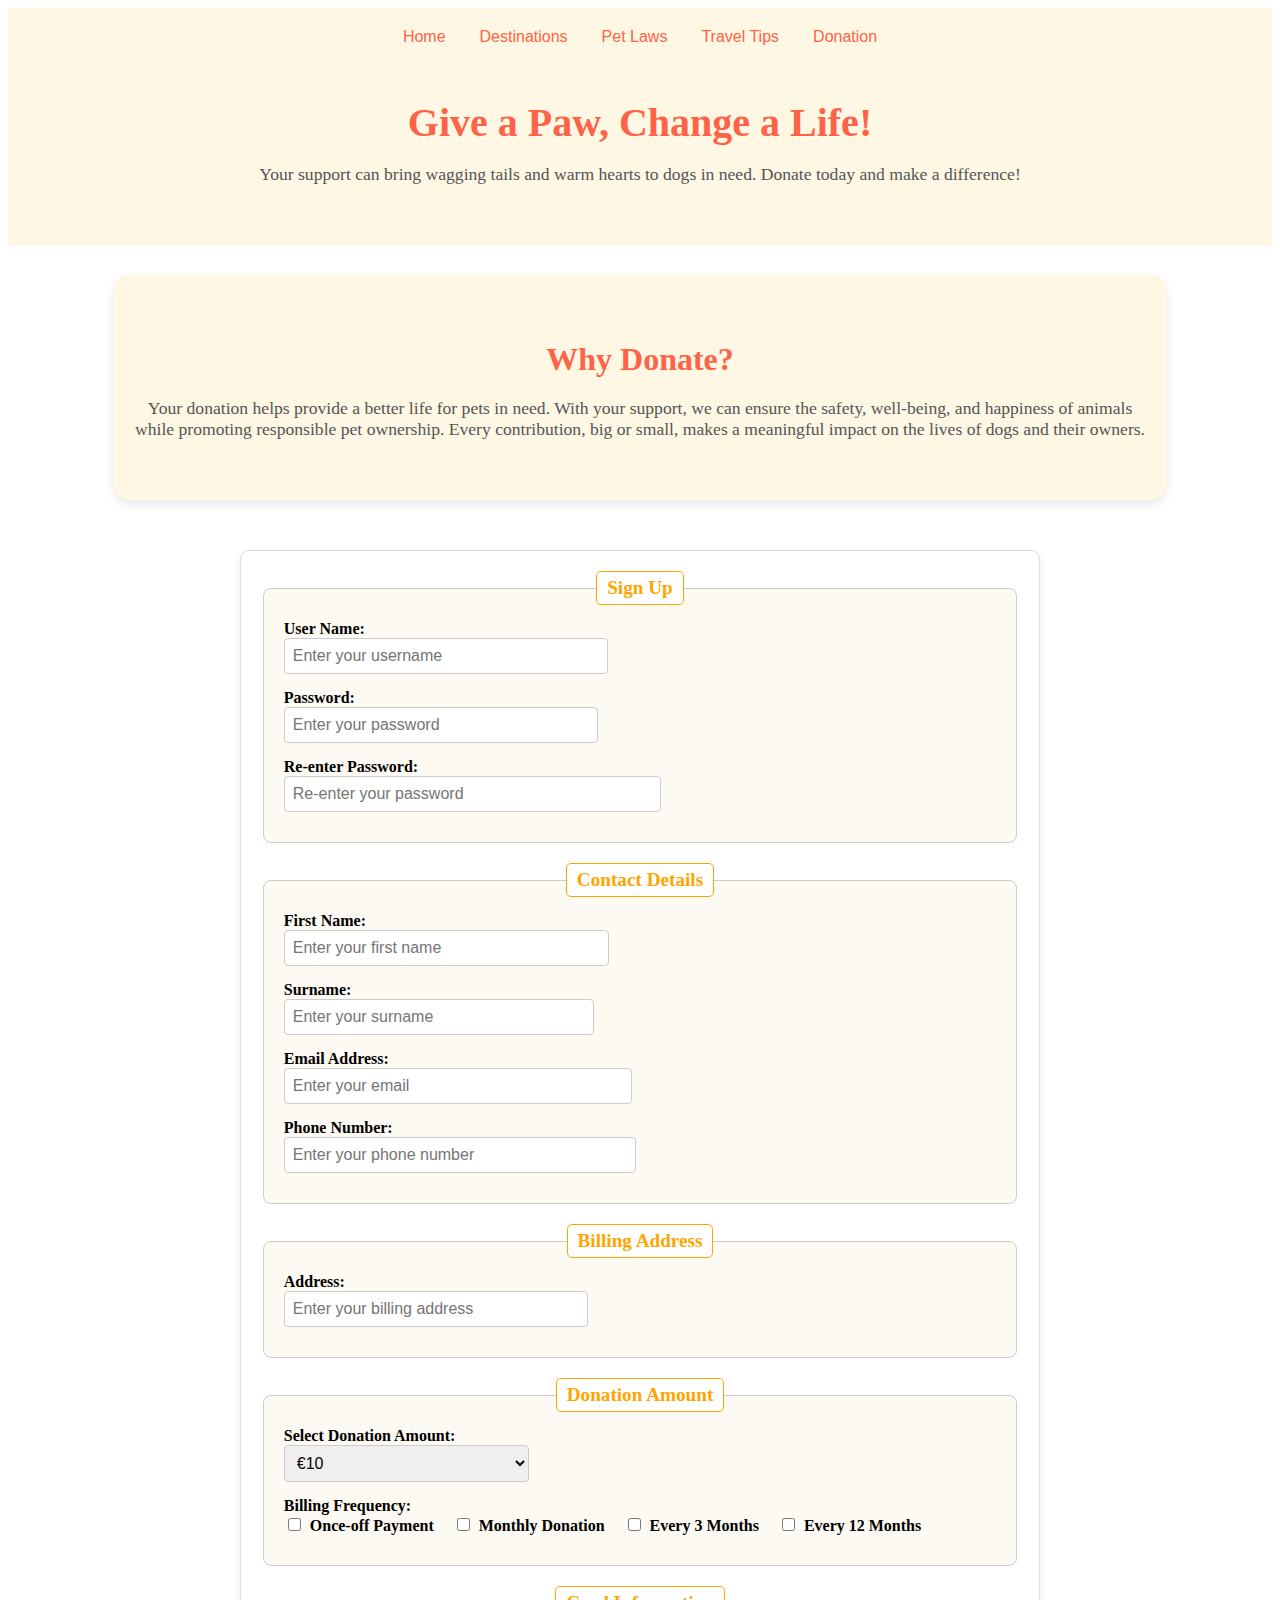
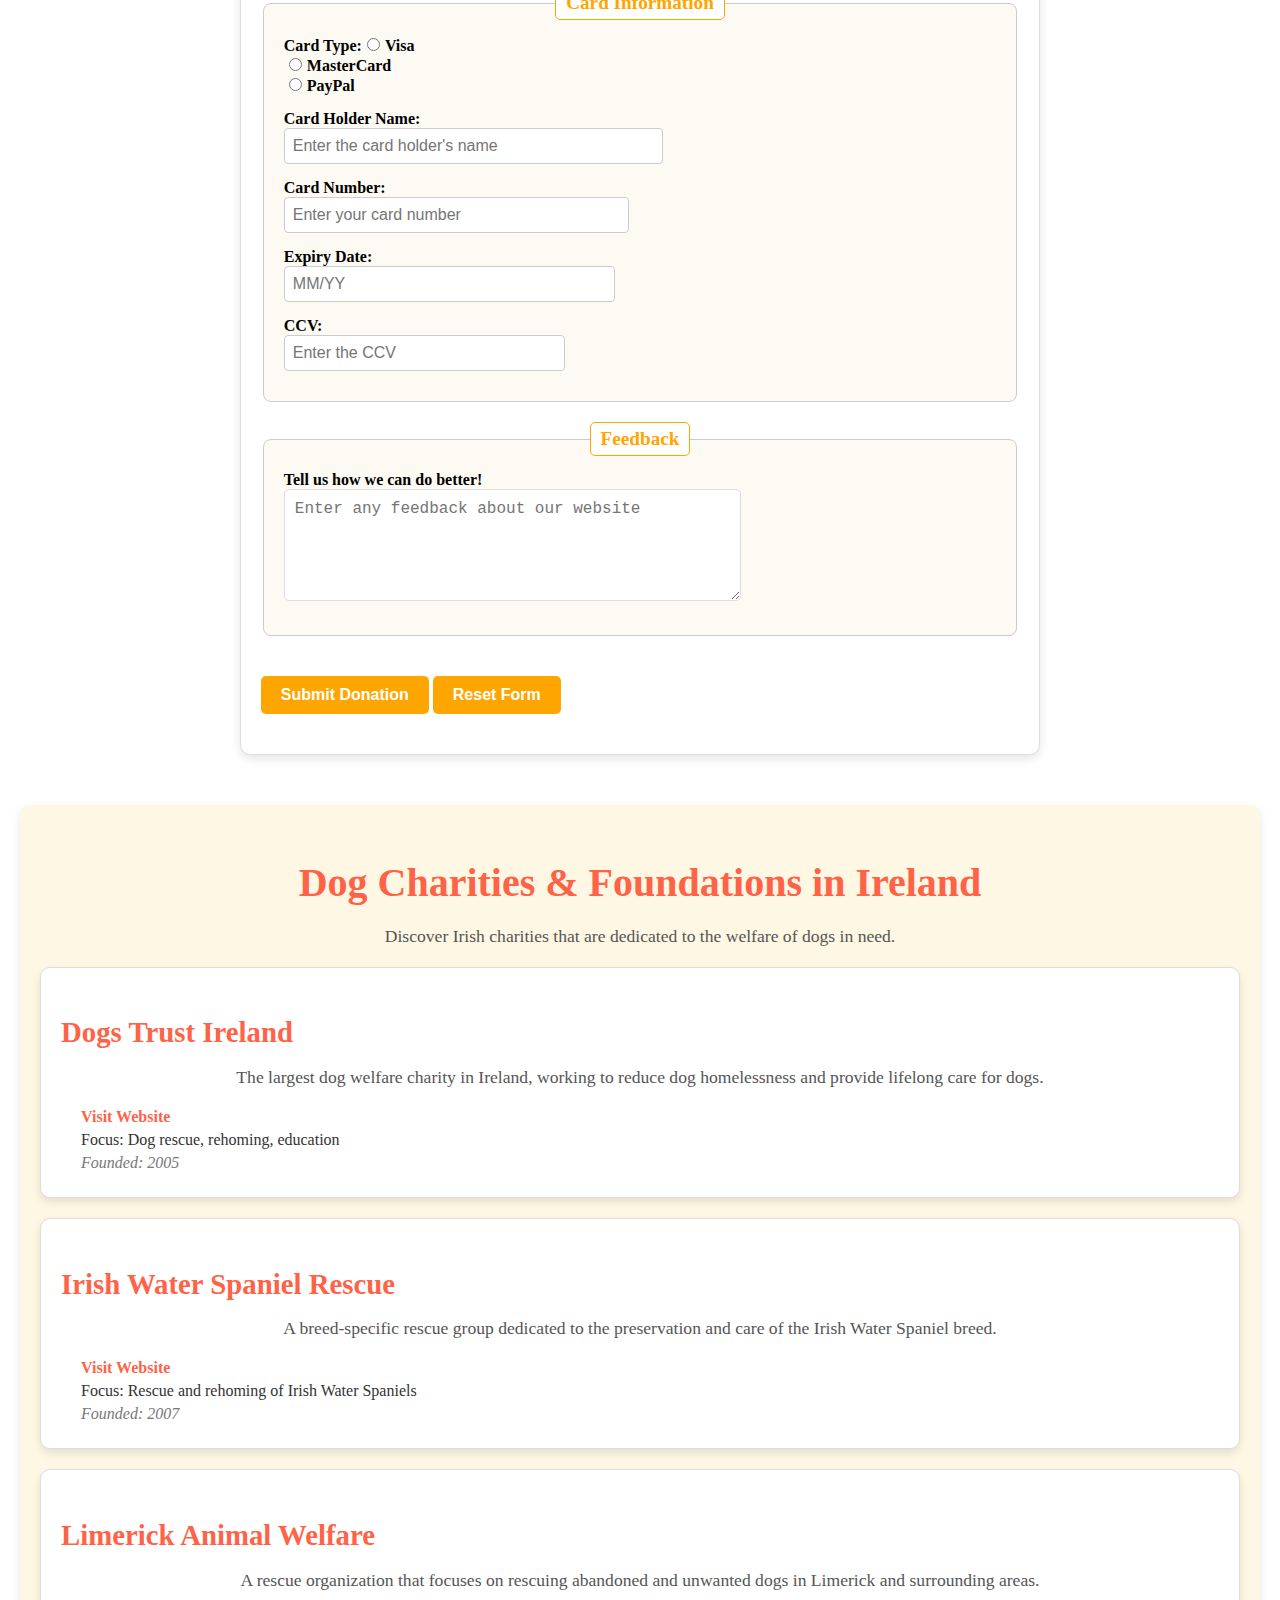
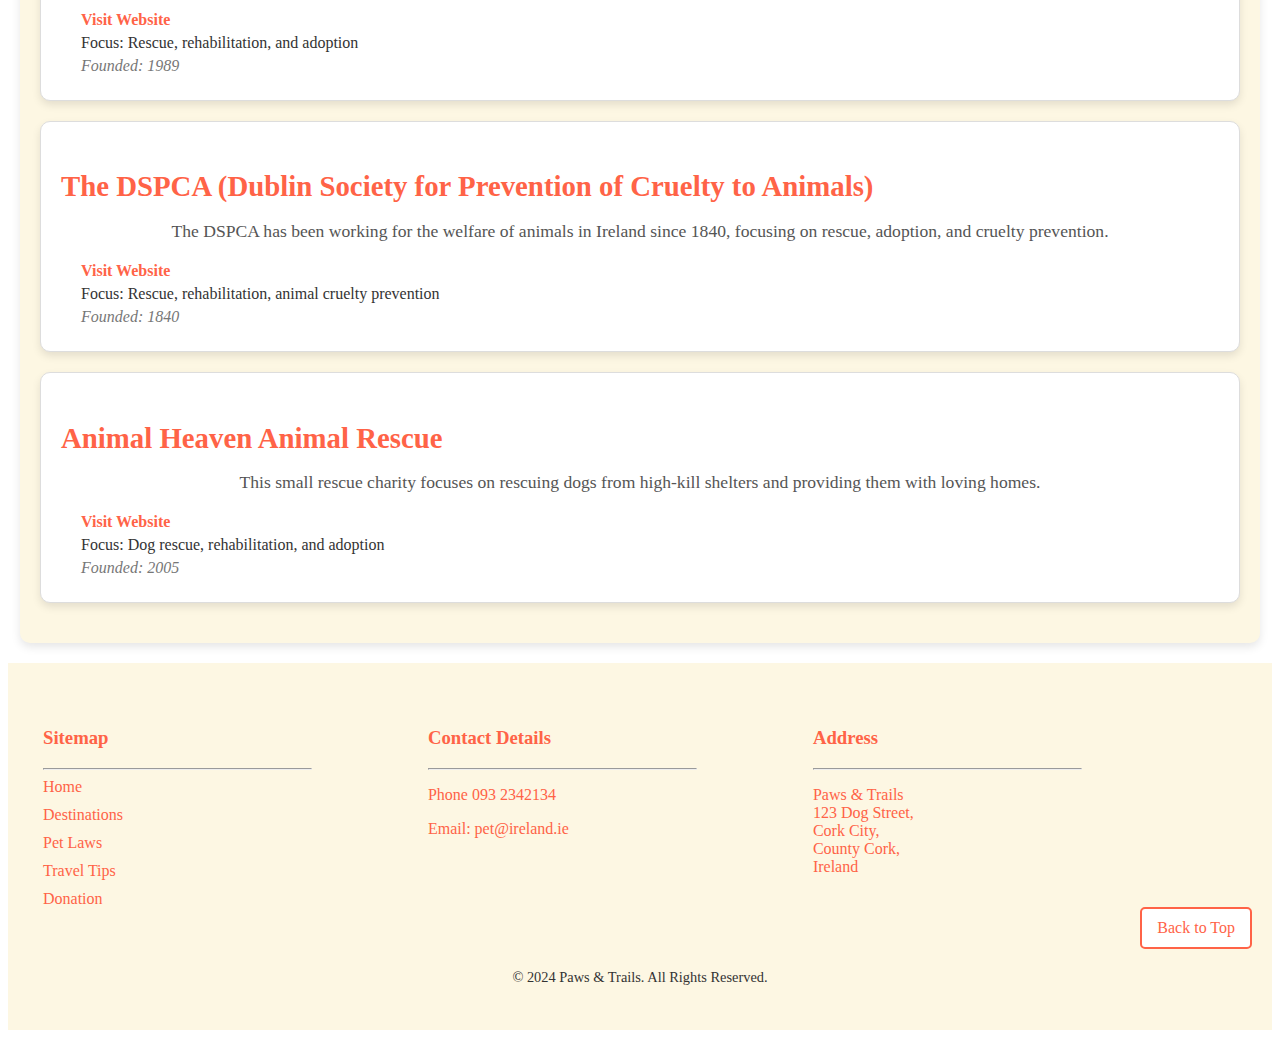
<file: Donation.html>
<!DOCTYPE html>
<html lang="en">

<head>
    <meta charset="UTF-8">
    <meta name="viewport" content="width=device-width, initial-scale=1.0">
    <title>Donation Form</title>
    <link rel="stylesheet" href="../Css/Styless.css"> 
</head>

<body>
    <header class="top-header">
        <nav class="welcome-banner">
            <a href="index.html">Home</a>
            <a href="Destinations.html">Destinations</a>
            <a href="PetLaws.html">Pet Laws</a>
            <a href="TravelTips.html">Travel Tips</a>
            <a href="Donation.html">Donation</a>
            <div id="welcome-text">
                <h2>Give a Paw, Change a Life!</h2>
                <p>Your support can bring wagging tails and warm hearts to dogs in need. Donate today and make a difference!</p>
            </div>
        </nav>
    </header>
    <main>
     <section id="why-donate" class="donate-section">
        <h2>Why Donate?</h2>
        <p>Your donation helps provide a better life for pets in need. With your support, we can ensure the safety, well-being, and happiness of animals while promoting responsible pet ownership. Every contribution, big or small, makes a meaningful impact on the lives of dogs and their owners.</p>
    </section>
    <div class="form-container">
        <form action="send_email.php" method="post">
            <fieldset>
                <legend>Sign Up</legend>
                <div class="form-group">
                    <label for="username">User Name:</label>
                    <input id="username" type="text" name="username" placeholder="Enter your username">
                </div>
                <div class="form-group">
                    <label for="password">Password:</label>
                    <input id="password" type="password" name="password" placeholder="Enter your password">
                </div>
                <div class="form-group">
                    <label for="repassword">Re-enter Password:</label>
                    <input id="repassword" type="password" name="repassword" placeholder="Re-enter your password">
                </div>
            </fieldset>

            <fieldset>
                <legend>Contact Details</legend>
                <div class="form-group">
                    <label for="fname">First Name:</label>
                    <input id="fname" type="text" name="fname" placeholder="Enter your first name">
                </div>
                <div class="form-group">
                    <label for="lname">Surname:</label>
                    <input id="lname" type="text" name="lname" placeholder="Enter your surname">
                </div>
                <div class="form-group">
                    <label for="eaddress">Email Address:</label>
                    <input id="eaddress" type="email" name="email" placeholder="Enter your email">
                </div>
                <div class="form-group">
                    <label for="phone">Phone Number:</label>
                    <input id="phone" type="text" name="phone" placeholder="Enter your phone number">
                </div>
            </fieldset>

            <!-- Billing Address Section -->
            <fieldset>
                <legend>Billing Address</legend>
                <div class="form-group">
                    <label for="address">Address:</label>
                    <input id="address" type="text" name="address" placeholder="Enter your billing address">
                </div>
            </fieldset>

            <fieldset>
                <legend>Donation Amount</legend>
                <div class="form-group">
                    <label for="donation">Select Donation Amount:</label>
                    <select id="donation" name="donation">
                        <option value="50">&euro;10</option>
                        <option value="100">&euro;20</option>
                        <option value="200">&euro;50</option>
                        <option value="500">&euro;100</option>
                        <option value="1000">&euro;200</option>
                    </select>
                </div>
                <div class="form-group">
                    <label>Billing Frequency:</label>
                    <div class="checkbox-group">
                        <input id="once-off" type="checkbox" name="billing" value="once-off">
                        <label for="once-off">Once-off Payment</label>
                        <input id="monthly" type="checkbox" name="billing" value="monthly">
                        <label for="monthly">Monthly Donation</label>
                        <input id="quarterly" type="checkbox" name="billing" value="quarterly">
                        <label for="quarterly">Every 3 Months</label>
                        <input id="yearly" type="checkbox" name="billing" value="yearly">
                        <label for="yearly">Every 12 Months</label>
                    </div>
                </div>
            </fieldset>

            <fieldset>
                <legend>Card Information</legend>
                <div class="form-group">
                    <label>Card Type:</label>
                    <input id="CardV" name="Cardtype" value="v" type="radio">
                    <label for="CardV">Visa</label><br>
                    <input id="CardM" name="Cardtype" value="m" type="radio">
                    <label for="CardM">MasterCard</label><br>
                    <input id="CardP" name="Cardtype" value="p" type="radio">
                    <label for="CardP">PayPal</label>
                </div>
                <div class="form-group">
                    <label for="cardholder">Card Holder Name:</label>
                    <input id="cardholder" type="text" name="cardholder" placeholder="Enter the card holder's name">
                </div>
                <div class="form-group">
                    <label for="cardnum">Card Number:</label>
                    <input id="cardnum" type="text" name="cardnum" placeholder="Enter your card number">
                </div>
                <div class="form-group">
                    <label for="expiry">Expiry Date:</label>
                    <input id="expiry" type="text" name="expiry" placeholder="MM/YY">
                </div>
                <div class="form-group">
                    <label for="ccv">CCV:</label>
                    <input id="ccv" type="text" name="ccv" placeholder="Enter the CCV">
                </div>
            </fieldset>

            
            <fieldset>
                <legend>Feedback</legend>
                <div class="form-group">
                    <label for="message">Tell us how we can do better!</label>
                    <textarea id="message" name="message" rows="5" placeholder="Enter any feedback about our website"></textarea>
                </div>
            </fieldset>
            <button type="submit">Submit Donation</button>
            <button type="reset">Reset Form</button>
        </form>
    </div> 

   
    <section class="dog-charities">
        <h2>Dog Charities & Foundations in Ireland</h2>
        <p>Discover Irish charities that are dedicated to the welfare of dogs in need.</p>
        <ul class="charity-list">
            <li class="charity-item">
                <h3>Dogs Trust Ireland</h3>
                <p>The largest dog welfare charity in Ireland, working to reduce dog homelessness and provide lifelong care for dogs.</p>
                <ul>
                    <li><a href="https://www.dogstrust.ie">Visit Website</a></li>
                    <li>Focus: Dog rescue, rehoming, education</li>
                    <li>Founded: 2005</li>
                </ul>
            </li>
            <li class="charity-item">
                <h3>Irish Water Spaniel Rescue</h3>
                <p>A breed-specific rescue group dedicated to the preservation and care of the Irish Water Spaniel breed.</p>
                <ul>
                    <li><a href="http://www.irishwaterspanielrescue.ie">Visit Website</a></li>
                    <li>Focus: Rescue and rehoming of Irish Water Spaniels</li>
                    <li>Founded: 2007</li>
                </ul>
            </li>
            <li class="charity-item">
                <h3>Limerick Animal Welfare</h3>
                <p>A rescue organization that focuses on rescuing abandoned and unwanted dogs in Limerick and surrounding areas.</p>
                <ul>
                    <li><a href="http://www.limerickanimalwelfare.com">Visit Website</a></li>
                    <li>Focus: Rescue, rehabilitation, and adoption</li>
                    <li>Founded: 1989</li>
                </ul>
            </li>
            <li class="charity-item">
                <h3>The DSPCA (Dublin Society for Prevention of Cruelty to Animals)</h3>
                <p>The DSPCA has been working for the welfare of animals in Ireland since 1840, focusing on rescue, adoption, and cruelty prevention.</p>
                <ul>
                    <li><a href="https://www.dspca.ie">Visit Website</a></li>
                    <li>Focus: Rescue, rehabilitation, animal cruelty prevention</li>
                    <li>Founded: 1840</li>
                </ul>
            </li>
            <li class="charity-item">
                <h3>Animal Heaven Animal Rescue</h3>
                <p>This small rescue charity focuses on rescuing dogs from high-kill shelters and providing them with loving homes.</p>
                <ul>
                    <li><a href="https://www.animalheaven.ie">Visit Website</a></li>
                    <li>Focus: Dog rescue, rehabilitation, and adoption</li>
                    <li>Founded: 2005</li>
                </ul>
            </li>
        </ul>
    </section>
    </main>
    <footer>
        <div class="footer-column1">
            <h3>Sitemap</h3>
            <hr>
            <ul>
                <li><a href="index.html"> Home </a></li>
                <li><a href="Destinations.html"> Destinations </a></li>
                <li><a href="PetLaws.html"> Pet Laws </a></li>
                <li><a href="TravelTips.html"> Travel Tips</a></li>
                <li><a href="Donation.html"> Donation</a></li>
            </ul>
        </div>
        <div class="footer-column2">
            <h3>Contact Details</h3>
            <hr>
            <p>Phone 093 2342134</p>
            <p>Email: <a href="mailto:pet@ireland.ie">pet@ireland.ie</a></p>
        </div>
        
        <div class="footer-column3">
            <h3>Address</h3>
            <hr>
            <p><span id="website-name">Paws & Trails</span><br>
                123 Dog Street, <br>
                Cork City,<br>
                County Cork, <br>
                Ireland</p>
        </div>
        <div id="back-to-top">
            <a href="#top"> Back to Top</a>
        </div>
        <div id="clear-footer"></div>
        <div id ="copy-right">
            <p>&copy; 2024 Paws & Trails. All Rights Reserved.</p>
        </div>
    <!-- Need to add hosting link to fotter for everypage -->
    </footer>
    


</body>

</html>
</file>
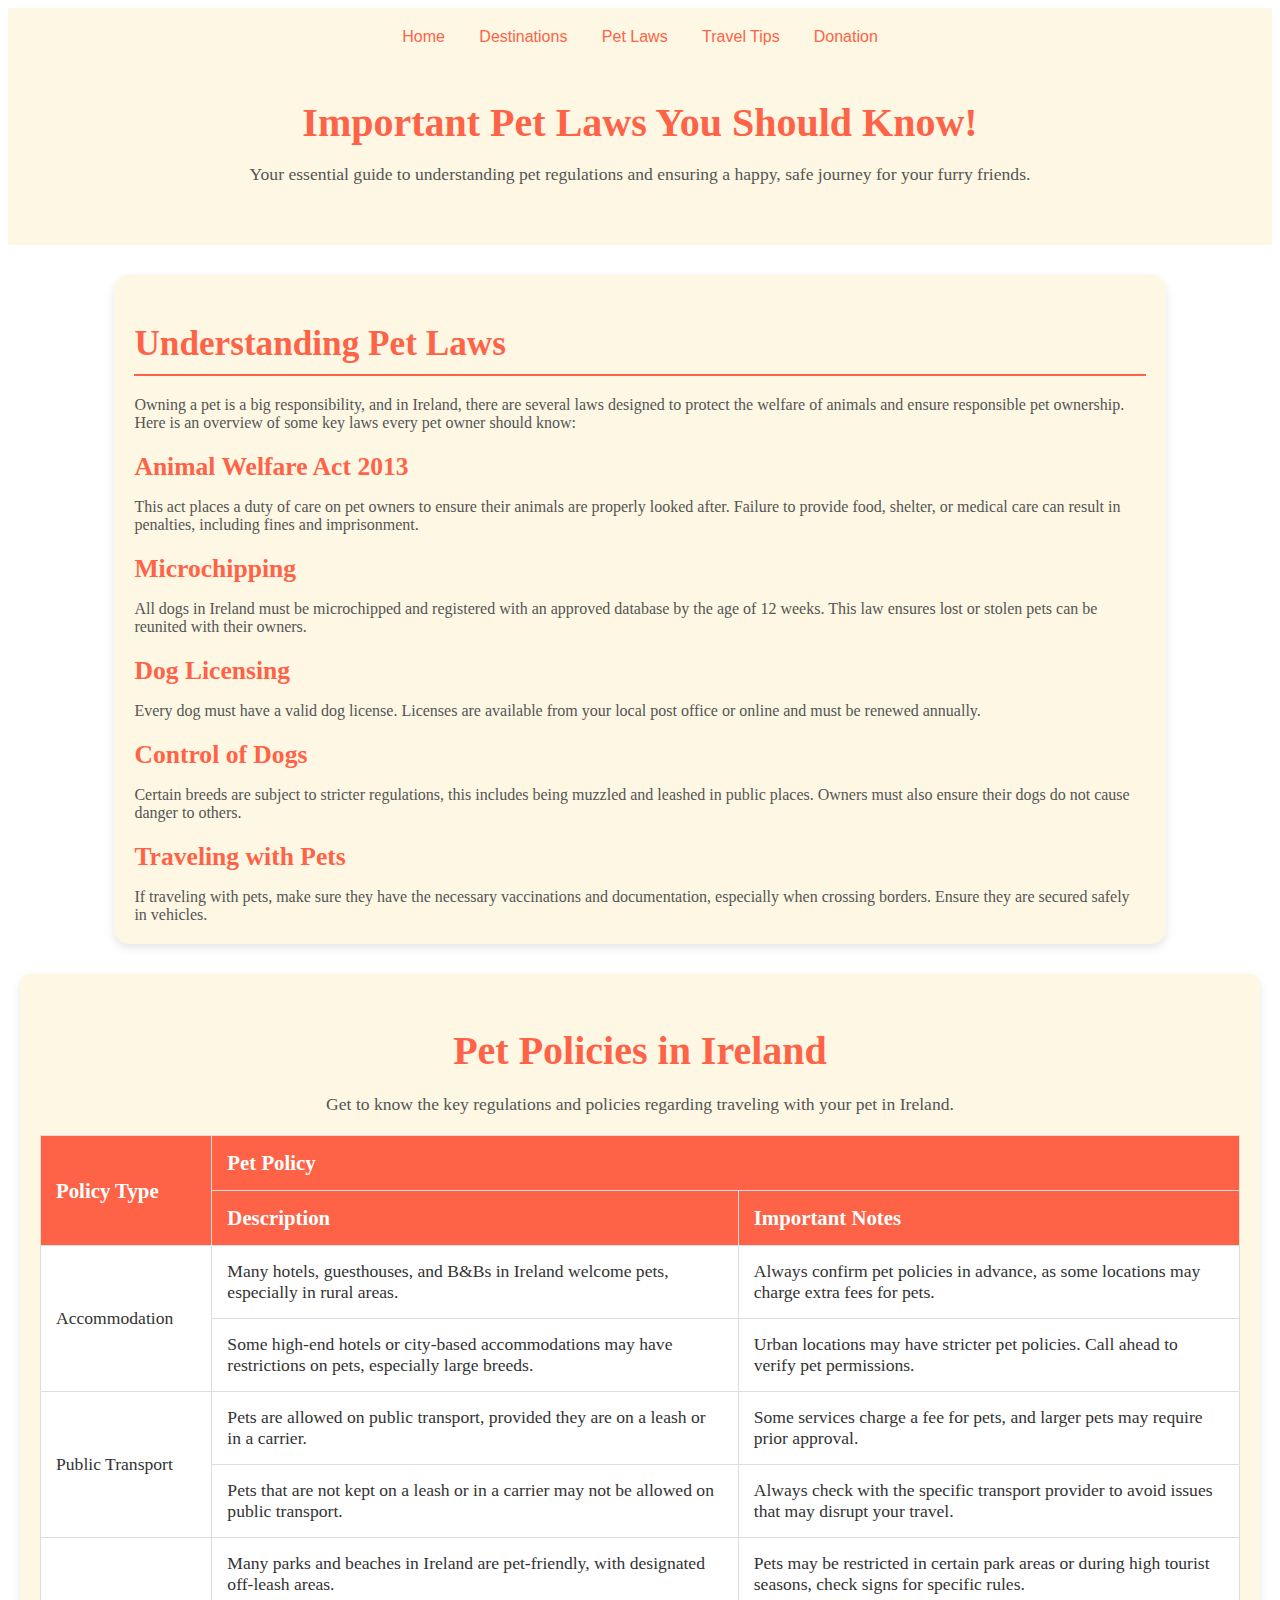
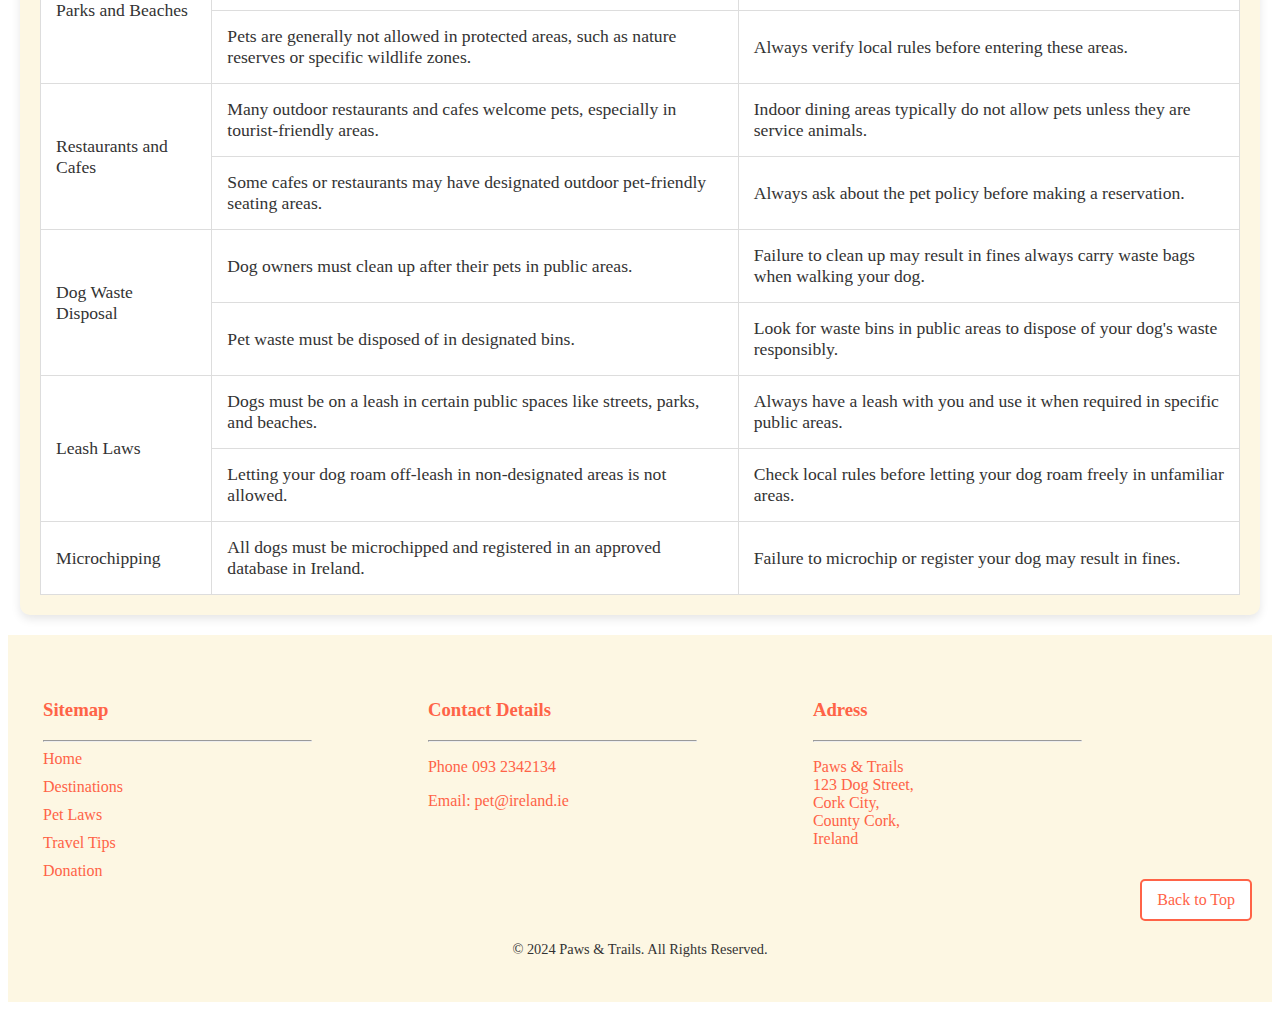
<file: PetLaws.html>
<!DOCTYPE html>
<html lang="en">
  <head>
    <title>Pet Laws</title>
    <meta charset="utf-8">
    <meta name="viewport" content="width=device-width, initial-scale=1">
    <link rel="stylesheet" href="../Css/Styless.css">
  </head>
  <body>
    <header class="top-header">
      <nav class="welcome-banner">
                <a href="index.html"> Home </a>
                <a href="Destinations.html"> Destinations </a>
                <a href="PetLaws.html"> Pet Laws </a>
                <a href="TravelTips.html"> Travel Tips</a>
                <a href="Donation.html"> Donation</a>
        <div id="welcome-text">
          <h2>Important Pet Laws You Should Know!</h2>
          <p>Your essential guide to understanding pet regulations and ensuring a happy, safe journey for your furry friends.</p>
        </div>
      </nav>
    </header>
    
    <main>
      <div class="main-container">
    <section class="main-content">
          <h2>Understanding Pet Laws</h2>
          <p>Owning a pet is a big responsibility, and in Ireland, there are several laws designed to protect the welfare of animals and ensure responsible pet ownership. Here is an overview of some key laws every pet owner should know:</p>

          <h3>Animal Welfare Act 2013</h3>
          <p>This act places a duty of care on pet owners to ensure their animals are properly looked after. Failure to provide food, shelter, or medical care can result in penalties, including fines and imprisonment.</p>

          <h3>Microchipping</h3>
          <p>All dogs in Ireland must be microchipped and registered with an approved database by the age of 12 weeks. This law ensures lost or stolen pets can be reunited with their owners.</p>

          <h3>Dog Licensing</h3>
          <p>Every dog must have a valid dog license. Licenses are available from your local post office or online and must be renewed annually.</p>

          <h3>Control of Dogs</h3>
          <p>Certain breeds are subject to stricter regulations, this includes being muzzled and leashed in public places. Owners must also ensure their dogs do not cause danger to others.</p>

          <h3>Traveling with Pets</h3>
          <p>If traveling with pets, make sure they have the necessary vaccinations and documentation, especially when crossing borders. Ensure they are secured safely in vehicles.</p>
        </section>
      </div>
      
    <section class="pet-policies">
        <h2>Pet Policies in Ireland</h2>
        <p>Get to know the key regulations and policies regarding traveling with your pet in Ireland.</p>
        <table class="pet-policies-table">
          <thead>
            <tr>
              <th rowspan="2">Policy Type</th>
              <th colspan="2">Pet Policy</th>
            </tr>
            <tr>
              <th>Description</th>
              <th>Important Notes</th>
            </tr>
          </thead>
          <tbody>
            <tr>
              <td rowspan="2">Accommodation</td>
              <td>Many hotels, guesthouses, and B&Bs in Ireland welcome pets, especially in rural areas.</td>
              <td>Always confirm pet policies in advance, as some locations may charge extra fees for pets.</td>
            </tr>
            <tr>
              <td>Some high-end hotels or city-based accommodations may have restrictions on pets, especially large breeds.</td>
              <td>Urban locations may have stricter pet policies. Call ahead to verify pet permissions.</td>
            </tr>
            <tr>
              <td rowspan="2">Public Transport</td>
              <td>Pets are allowed on public transport, provided they are on a leash or in a carrier.</td>
              <td>Some services charge a fee for pets, and larger pets may require prior approval.</td>
            </tr>
            <tr>
              <td>Pets that are not kept on a leash or in a carrier may not be allowed on public transport.</td>
              <td>Always check with the specific transport provider to avoid issues that may disrupt your travel.</td>
            </tr>
            <tr>
              <td rowspan="2">Parks and Beaches</td>
              <td>Many parks and beaches in Ireland are pet-friendly, with designated off-leash areas.</td>
              <td>Pets may be restricted in certain park areas or during high tourist seasons, check signs for specific rules.</td>
            </tr>
            <tr>
              <td>Pets are generally not allowed in protected areas, such as nature reserves or specific wildlife zones.</td>
              <td>Always verify local rules before entering these areas.</td>
            </tr>
            <tr>
              <td rowspan="2">Restaurants and Cafes</td>
              <td>Many outdoor restaurants and cafes welcome pets, especially in tourist-friendly areas.</td>
              <td>Indoor dining areas typically do not allow pets unless they are service animals.</td>
            </tr>
            <tr>
              <td>Some cafes or restaurants may have designated outdoor pet-friendly seating areas.</td>
              <td>Always ask about the pet policy before making a reservation.</td>
            </tr>
            <tr>
              <td rowspan="2">Dog Waste Disposal</td>
              <td>Dog owners must clean up after their pets in public areas.</td>
              <td>Failure to clean up may result in fines always carry waste bags when walking your dog.</td>
            </tr>
            <tr>
              <td>Pet waste must be disposed of in designated bins.</td>
              <td>Look for waste bins in public areas to dispose of your dog's waste responsibly.</td>
            </tr>
            <tr>
              <td rowspan="2">Leash Laws</td>
              <td>Dogs must be on a leash in certain public spaces like streets, parks, and beaches.</td>
              <td>Always have a leash with you and use it when required in specific public areas.</td>
            </tr>
            <tr>
              <td>Letting your dog roam off-leash in non-designated areas is not allowed.</td>
              <td>Check local rules before letting your dog roam freely in unfamiliar areas.</td>
            </tr>
            <tr>
              <td>Microchipping</td>
              <td>All dogs must be microchipped and registered in an approved database in Ireland.</td>
              <td>Failure to microchip or register your dog may result in fines.</td>
            </tr>
          </tbody>
        </table>
      </section>
    </main>
    
   <footer>
        <div class="footer-column1">
            <h3>Sitemap</h3>
            <hr>
            <ul>
                <li><a href="index.html"> Home </a></li>
                <li><a href="Destinations.html"> Destinations </a></li>
                <li><a href="PetLaws.html"> Pet Laws </a></li>
                <li><a href="TravelTips.html"> Travel Tips</a></li>
                <li><a href="Donation.html"> Donation</a></li>
            </ul>
        </div>
        <div class="footer-column2">
            <h3>Contact Details</h3>
            <hr>
            <p>Phone 093 2342134</p>
            <p>Email: <a href="mailto:pet@ireland.ie">pet@ireland.ie</a></p>
        </div>
        
        <div class="footer-column3">
            <h3>Adress</h3>
            <hr>
            <p><span id="website-name">Paws & Trails</span><br>
                123 Dog Street, <br>
                Cork City,<br>
                County Cork, <br>
                Ireland</p>
        </div>
        <div id="back-to-top">
            <a href="#top"> Back to Top</a>
        </div>
        <div id="clear-footer"></div>
        <div id ="copy-right">
            <p>&copy; 2024 Paws & Trails. All Rights Reserved.</p>
        </div>
    <!-- Need to add hosting link to fotter for everypage -->
    </footer>
  </body>
</html>
</file>
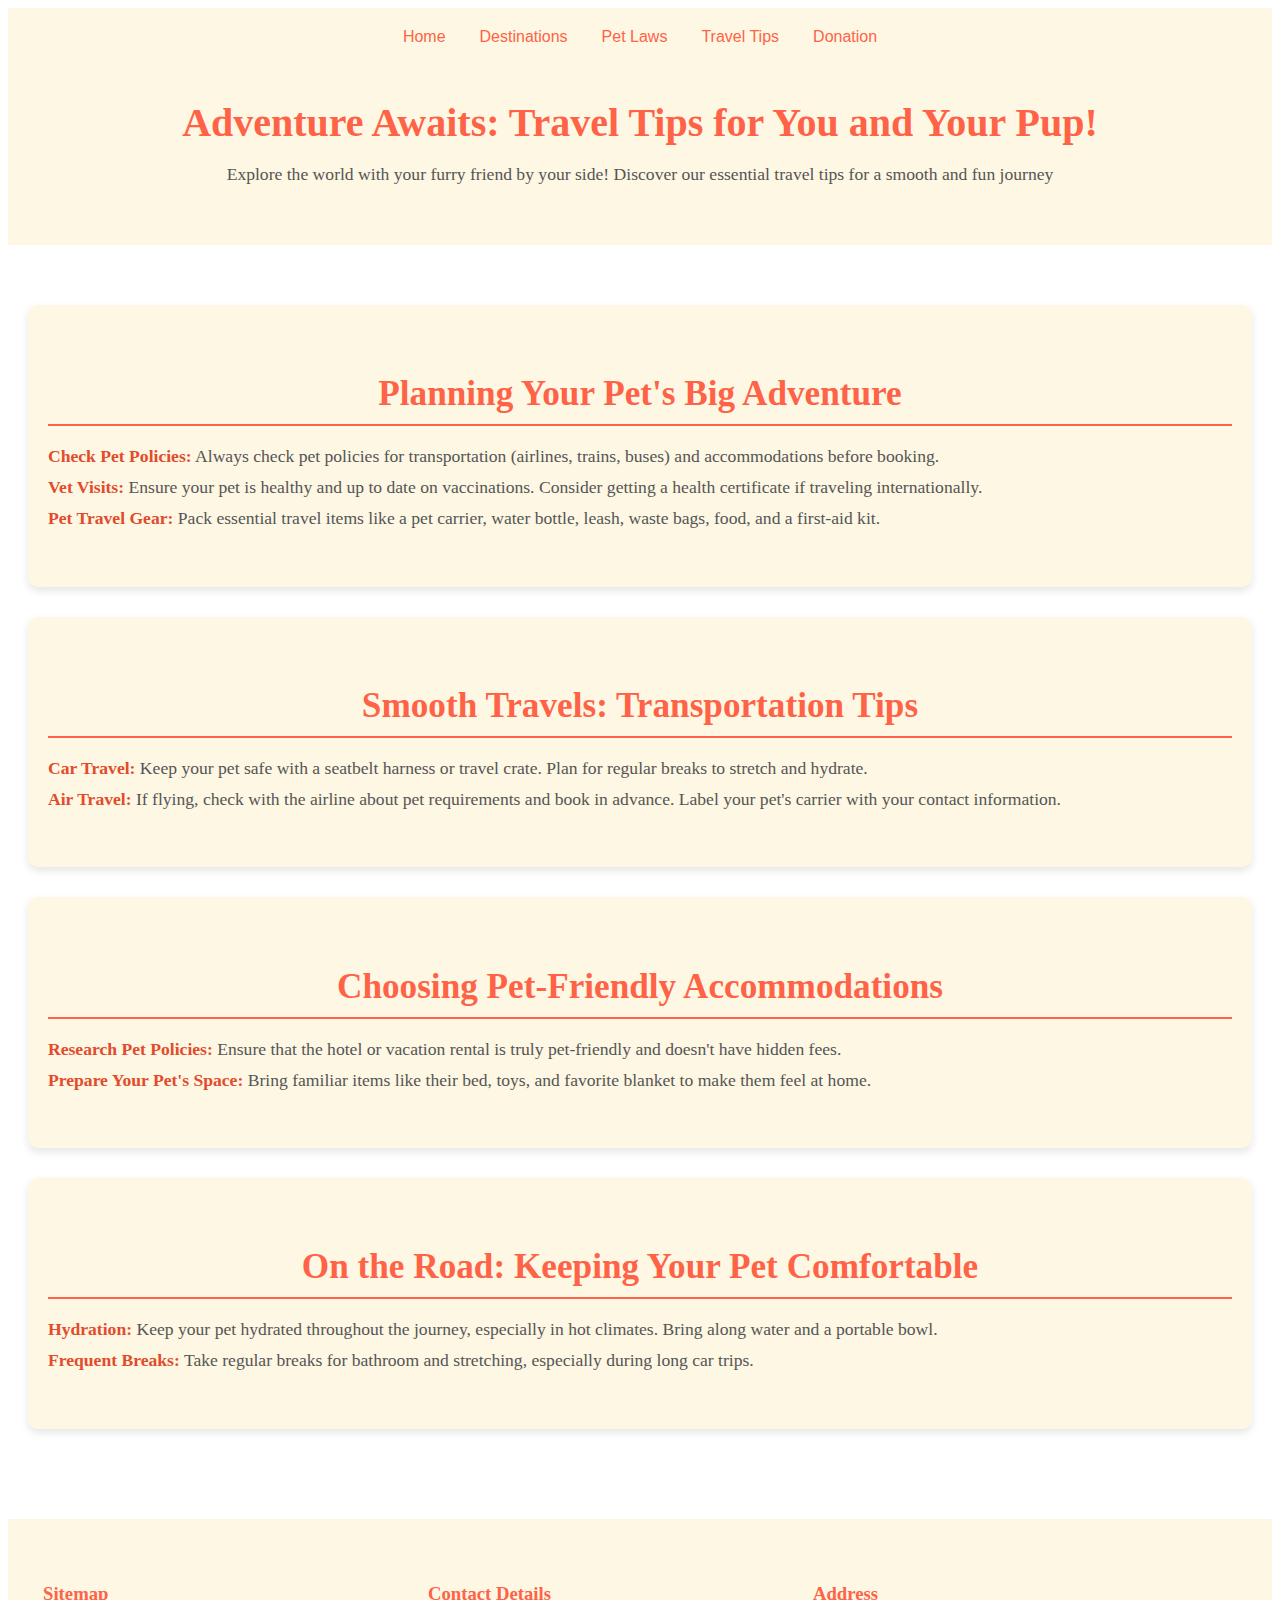
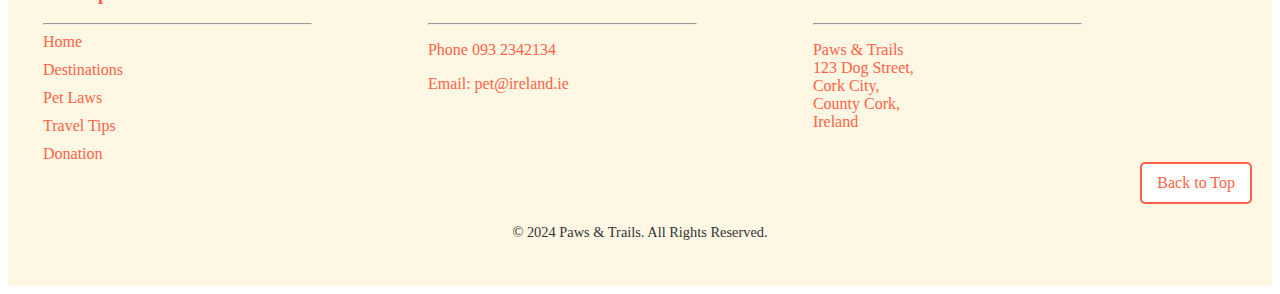
<file: TravelTips.html>
<!DOCTYPE html>
<html lang="en">

<head>
    <title>Travel Tips</title>
    <meta charset='utf-8'>
    <meta name="viewport" content="width=device-width, initial-scale=1">
    <link rel="stylesheet" href="../Css/Styless.css">
    <style>
     .travel-tips {
    padding: 40px 20px;
    background-color: #ffffff;
    }



    .tip-section {
        padding: 40px 20px;
        background-color: #fdf7e3;
        margin-bottom: 30px;
        border-radius: 10px;
        box-shadow: 0 4px 8px rgba(0, 0, 0, 0.1);
    }
    .tip-section h2 {
        text-align: center;
        color: #ff6347;
        font-family: 'Georgia', serif;
        font-size: 2.2rem;
        margin-bottom: 20px;
        padding-bottom: 10px;
        border-bottom: 2px solid #ff6347;

    }


    .tip-section ul {
        list-style-type: none;
        padding: 0;
        font-size: 1.1rem;
        color: #555;
        }

    .tip-section li {
        margin-bottom: 10px;
        text-align: left;
    }

    .tip-section li strong {
        font-weight: bold;
        color: #e24b2b;
    }
    </style>
</head>

<body>
    <header class="top-header">
        <nav class="welcome-banner">
            <a href="index.html">Home</a>
            <a href="Destinations.html">Destinations</a>
            <a href="PetLaws.html">Pet Laws</a>
            <a href="TravelTips.html">Travel Tips</a>
            <a href="Donation.html">Donation</a>
            <div id="welcome-text">
                <h2>Adventure Awaits: Travel Tips for You and Your Pup!</h2>
                <p>Explore the world with your furry friend by your side! Discover our essential travel tips for a smooth and fun journey </p>
            </div>
        </nav>
    </header>

    <main class="travel-tips">
        <section class="tip-section">
            <h2>Planning Your Pet's Big Adventure</h2>
            <ul>
                <li><strong>Check Pet Policies:</strong> Always check pet policies for transportation (airlines, trains, buses) and accommodations before booking.</li>
                <li><strong>Vet Visits:</strong> Ensure your pet is healthy and up to date on vaccinations. Consider getting a health certificate if traveling internationally.</li>
                <li><strong>Pet Travel Gear:</strong> Pack essential travel items like a pet carrier, water bottle, leash, waste bags, food, and a first-aid kit.</li>
            </ul>
        </section>

       
        <section class="tip-section">
            <h2>Smooth Travels: Transportation Tips</h2>
            <ul>
                <li><strong>Car Travel:</strong> Keep your pet safe with a seatbelt harness or travel crate. Plan for regular breaks to stretch and hydrate.</li>
                <li><strong>Air Travel:</strong> If flying, check with the airline about pet requirements and book in advance. Label your pet's carrier with your contact information.</li>
            </ul>
        </section>

        
        <section class="tip-section">
            <h2>Choosing Pet-Friendly Accommodations</h2>
            <ul>
                <li><strong>Research Pet Policies:</strong> Ensure that the hotel or vacation rental is truly pet-friendly and doesn't have hidden fees.</li>
                <li><strong>Prepare Your Pet's Space:</strong> Bring familiar items like their bed, toys, and favorite blanket to make them feel at home.</li>
            </ul>
        </section>

     
        <section class="tip-section">
            <h2>On the Road: Keeping Your Pet Comfortable</h2>
            <ul>
                <li><strong>Hydration:</strong> Keep your pet hydrated throughout the journey, especially in hot climates. Bring along water and a portable bowl.</li>
                <li><strong>Frequent Breaks:</strong> Take regular breaks for bathroom and stretching, especially during long car trips.</li>
            </ul>
        </section>
    </main>
    <footer>
        <div class="footer-column1">
            <h3>Sitemap</h3>
            <hr>
            <ul>
                <li><a href="index.html"> Home </a></li>
                <li><a href="Destinations.html"> Destinations </a></li>
                <li><a href="PetLaws.html"> Pet Laws </a></li>
                <li><a href="TravelTips.html"> Travel Tips</a></li>
                <li><a href="Donation.html"> Donation</a></li>
            </ul>
        </div>
        <div class="footer-column2">
            <h3>Contact Details</h3>
            <hr>
            <p>Phone 093 2342134</p>
            <p>Email: <a href="mailto:pet@ireland.ie">pet@ireland.ie</a></p>
        </div>
        
        <div class="footer-column3">
            <h3>Address</h3>
            <hr>
            <p><span id="website-name">Paws & Trails</span><br>
                123 Dog Street, <br>
                Cork City,<br>
                County Cork, <br>
                Ireland</p>
        </div>
        <div id="back-to-top">
            <a href="#top"> Back to Top</a>
        </div>
        <div id="clear-footer"></div>
        <div id ="copy-right">
            <p>&copy; 2024 Paws & Trails. All Rights Reserved.</p>
        </div>
    <!-- Need to add hosting link to fotter for everypage -->
    </footer>
    
</body>

</html>
</file>
<file: Css/Styless.css>
2/* CSS Document */

/*body section (ALL PAGES)*/

body {
    margin: 0;
    padding: 0;
    width: auto;
    font-family: 'Verdana', sans-serif;
}




/*navigation section* (ALL PAGES)*/
header {
    margin-bottom: 20px; /* Space between header and the rest of page  */
}


.top-header {
    background-color: #fdf7e3;
    padding: 20px 0; 
}

.welcome-banner {
    text-align: center; 
    width: 100%; /*set as the full span of page*/
}

.welcome-banner a {
    color: #ff6347;
    text-decoration: none; 
    margin: 0 15px;
    font-family: 'Verdana', sans-serif;
    font-size: 1rem;
}


#welcome-text {
    text-align: center; 
    padding: 20px 0;
}

#welcome-text h2 {
    font-size: 2.5rem;
    font-family: 'Georgia', serif; 
    color: #ff6347; 
    margin-bottom: 15px;
}

#welcome-text p {
    font-size: 1.1rem;
    color: #555;
    margin-bottom: 20px;
}

#welcome-buttons {
    text-align: center; 
}


.btn {
    margin-top: 10px;
    color: #ff6347; 
    font-weight: bold;
    text-decoration: none;
    padding: 8px 15px; 
    border: 2px solid #ff6347; 
    border-radius: 5px;
}

.btn:hover {
    background-color:#ff6347; 
    color: white;
    text-decoration: none;
}




#welcome-float-clear { /* Clearfix for floated elements*/
    clear: both;
}




/*about-us section*/


.about-us {
    background-color: #fdf7e3; 
    padding: 40px 20px;
    border-radius: 15px;
    box-shadow: 0 4px 10px rgba(0, 0, 0, 0.1); 
    margin: 20px auto;
    width: 1200px;
}

.about-image img {
    width: 40%; 
    height: auto; 
    border-radius: 10px; 
    box-shadow: 0 4px 8px rgba(0, 0, 0, 0.1); 
    float: right; 
    margin-left: 20px; 
}

.about-text {
    overflow: hidden; 
    text-align: left; 
}

.about-text h2 {
    font-size: 2rem;
    color: #ff6347; 
    margin-bottom: 20px;
}

.about-text p {
    font-size: 1rem; 
    color: #333;
    margin-bottom: 15px;
}

.about-text strong {
    color: #ff6347; 
}



/*Featured Destinations Section*/

.featured-destinations {
    text-align: center;
    background-color: #fdf7e3; 
    padding: 40px 20px;
    border-radius: 15px;
    box-shadow: 0 4px 10px rgba(0, 0, 0, 0.1);
    margin: 20px auto;
    width: auto;
}

.featured-destinations h2 {
    color: #ff6347; 
    border-bottom: 2px solid #ff6347;
    padding-bottom: 10px;
    font-family: 'Georgia', serif; 
    font-size: 2rem;
    text-align: center;
}

.destination-picture {
    width: 20%; 
    float: left; 
    padding: 15px;
    border: 1px solid #ffd7a8; 
    background-color: #fff;
    border-radius: 10px;
    text-align: center;
    margin: 20px 1%;
    box-shadow: 0 4px 8px rgba(0, 0, 0, 0.1); 
}

.destination-picture img {
    width: 100%; 
    height: 200px; 
    border-radius: 10px;
    margin-bottom: 10px;
}

.destination-picture figcaption {
    padding: 10px;
    background-color: #fff;
    border-radius: 10px;
    text-align: center;
}

.destination-picture figcaption h3 {
    margin-bottom: 10px;
    color: #333;
    font-size: 1.2rem;
    font-family: 'Georgia', serif;
    margin-top: 10px;
    padding: 20px;
}

.destination-picture .btn {
    background-color: #ff6347;
    color: white;
    border: none;
    padding: 10px 20px;
    border-radius: 20px; 
    text-decoration: none;
    font-size: 1rem;
}

/* Clearfix for floated elements */
.clear {
    clear: both;
}



 /*Latest news Section*/
.news-container {
    margin-top: 20px;
    background-color: #fff8e5; 
    padding: 40px;
    border-radius: 10px;
    box-shadow: 0 4px 8px rgba(0, 0, 0, 0.1); 
    text-align: center;
    overflow: hidden; 
}

.news-item {
    width: 18%; 
    margin: 100px; 
    float: left; 
    text-align: center;
    background-color: #ffffff;
    padding: 15px;
    border: 1px solid #ffd7a8; 
    border-radius: 10px; 
    box-shadow: 0 4px 8px rgba(0, 0, 0, 0.1); 
}

.news-container h2 {
    color: #ff6347;
    border-bottom: 2px solid #ff6347;
    padding-bottom: 30px;
    font-family: 'Georgia', serif; 
    font-size: 2rem;
    text-align: center;
    
}

.news-item img {
    width: 100%; 
    height: auto;
    border-radius: 10px; 
    margin-bottom: 15px;
}

.news-text h3 {
    color: #ff6347;
    font-size: 1.2rem;
    font-family: 'Georgia', serif; 
    margin-bottom: 10px;
}

.news-text p {
    font-size: 0.9rem;
    color: #555;
    margin-bottom: 15px;
}

.news-text a {
    margin-top: 10px;
    color: #ff6347; 
    font-weight: bold;
    text-decoration: none;
    padding: 8px 15px;
    border: 2px solid #ff6347; 
    border-radius: 5px;
}

.news-text a:hover {
    background-color: #ff6347; 
    color: white; 
}

#news-float-clear {
    clear: both; /* Clearfix for floated elements */
}




/* Footer Section *(ALL PAGES)*/

footer {
    background-color: #FDF7E3; 
    color: #333;
    padding: 30px 20px; 
    margin-top: 20px; 
    overflow: hidden; 
    text-align: center; 
}


.footer-column1, .footer-column2, .footer-column3, .footer-column4 {
    float: left;
    width: 22%; 
    padding: 15px;
    margin-right: 7%; 
    color: #FF6347;
    border-radius: 8px; 
    text-align: left; 
}


.footer-column4 {
    margin-right: 0; 
}


.footer-column2 a {
    text-decoration: none;
    color: #FF6347;
}

#clear-footer {
    clear: both; /* Clearfix for floated elements */
}

footer ul {
    list-style: none; 
    padding: 0; 
    margin: 0; 
}

footer ul li {
    margin-bottom: 10px; 
}

footer ul li a {
    color: #FF6347; 
    text-decoration: none; 
}

footer ul li a:hover {
    text-decoration: underline;
}


#back-to-top a {
    float: right;
    background-color: #FFFFFF; 
    color: #FF6347; 
    padding: 10px 15px; 
    border: 2px solid #FF6347; 
    border-radius: 5px; 
    font-size: 1rem; 
    text-align: center;
    text-decoration: none; 
}

#back-to-top a:hover {
    background-color: #FF6347;
    color: white; 
    border-color: #FF6347; 
}


#copy-right{
    font-size: 0.9rem;
    color: #333;
    text-align: center;
    margin-top: 20px;




}

/*Donation Page*/

.donate-section {
    background-color: #fdf7e3; 
    padding: 40px 20px; 
    border-radius: 15px; 
    box-shadow: 0 4px 10px rgba(0, 0, 0, 0.1); 
    margin: 30px auto;
    width: 80%; 
    text-align: center;  
}

.donate-section h2 {
    color: #ff6347; 
    font-family: 'Georgia', serif; 
    font-size: 2rem;
    margin-bottom: 20px; 
}



.donate-section p {
    color: #555; 
    font-size: 1.1rem;
    margin-bottom: 20px;
}



 .form-container {
    width: 60%;
    margin:  50px auto;
    padding: 20px;
    background-color: #fff;
    border: 1px solid #ddd;
    border-radius: 10px;
    box-shadow: 0 4px 10px rgba(0, 0, 0, 0.1);
}


    fieldset {
    border: 1px solid #ccc;
    padding: 15px 20px;
    border-radius: 8px;
    margin-bottom: 20px;
    background-color: #fdfaf4; 
}



   legend {
    font-size: 1.2em;
    font-weight: bold;
    color: #ffa500; 
    text-align: center;
    border: 1px solid #ffa500;
    padding: 5px 10px;
    border-radius: 5px;
    background-color: white;
    }
      
.form-group {
    margin-bottom: 15px;
    display: table;
}


.form-group label {
    font-weight: bold;
    margin-bottom: 5px;
            
}


.form-group input,
.form-group select {
    width: 100%;
    padding: 8px;
    border: 1px solid #ccc;
    border-radius: 4px;
   
}


.form-group input[type="checkbox"],
.form-group input[type="radio"] {
    width: auto;
    margin-right: 5px;
}
input, select, textarea {
    width: 100%;
    padding: 10px;
    font-size: 1rem;
    border: 1px solid #ddd;
    border-radius: 5px;
    
} 


     
.checkbox-group label {    
    margin-right: 15px;
}


button {
    margin: 20px auto;
    padding: 10px 20px;
    background-color: #ffa500; 
    color: white;
    font-size: 1em;
    font-weight: bold;
    border: none;
    border-radius: 5px;
}
           
button:hover {
    background-color: #e59400; 
}



.dog-charities {
    width: 1200px;
    margin: 20px auto;
    padding: 20px;
    background-color: #fdf7e3;
    border-radius: 10px;
    box-shadow: 0 4px 10px rgba(0, 0, 0, 0.1);
}

.dog-charities h2 {
    text-align: center;
    font-size: 2.5rem;
    color: #ff6347;
    margin-bottom: 20px;
}

.dog-charities p {
    text-align: center;
    font-size: 1.1rem;
    color: #555;
    margin-bottom: 20px;
}


.charity-list {
    list-style: none;
    padding: 0;
}

.charity-item {
    background-color: white;
    border: 1px solid #ddd;
    border-radius: 10px;
    margin-bottom: 20px;
    padding: 20px;
    box-shadow: 0 4px 8px rgba(0, 0, 0, 0.1);
}

.charity-item h3 {
    font-size: 1.8rem;
    color: #ff6347;
    margin-bottom: 10px;
}

.charity-item ul {
    list-style: none;
    padding-left: 20px;
    margin-top: 10px;
}

.charity-item ul li {
    font-size: 1rem;
    color: #333;
    margin-bottom: 5px;
}

.charity-item a {
    text-decoration: none;
    color: #ff6347;
    font-weight: bold;
}

.charity-item a:hover {
    color: #e5533c;
}

.charity-item li:last-child {
    font-style: italic;
    color: #777;
}




        
/*Pet laws Page*/
.main-container {
    width: 80%; 
    margin: 30px auto; 
    padding: 20px;
    background-color: #fdf7e3; 
    border-radius: 15px; 
    box-shadow: 0 4px 10px rgba(0, 0, 0, 0.1); 
}

.main-content h2 {
    color: #ff6347; 
    font-family: 'Georgia', serif;
    font-size: 2.2rem;
    margin-bottom: 20px;
    border-bottom: 2px solid #ff6347; 
    padding-bottom: 10px;
}

.main-content h3 {
    color: #ff6347; 
    font-family: 'Georgia', serif; 
    font-size: 1.6rem;
    margin-top: 20px;
    margin-bottom: 10px;
}

.main-content p {
    font-size: 1rem;
    color: #555; 
    
    margin-bottom: 15px;
}

.main-content p:last-child {
    margin-bottom: 0; 
}


.pet-policies {
    width: 1200px;
    margin: 20px auto;
    padding: 20px;
    background-color: #fdf7e3;
    border-radius: 10px;
    box-shadow: 0 4px 10px rgba(0, 0, 0, 0.1);
}

.pet-policies h2 {
    text-align: center;
    font-size: 2.5rem;
    color: #ff6347;
    margin-bottom: 20px;
}

.pet-policies p {
    text-align: center;
    font-size: 1.1rem;
    color: #555;
    margin-bottom: 20px;
}


.pet-policies-table {
    width: 100%;
    border-collapse: collapse;
    margin: 0 auto;
    
}

.pet-policies-table th,
.pet-policies-table td {
    border: 1px solid #ddd;
    padding: 15px;
    text-align: left;
}

.pet-policies-table th {
    background-color: #ff6347;
    color: white;
    font-size: 1.3rem;
}

.pet-policies-table td {
    background-color: #fff;
    color: #333;
    font-size: 1.1rem;
}




/* Destinations Page */

.section {
    padding: 40px 20px;
    background-color: #fdf7e3; 
    margin-bottom: 30px; 
    border-radius: 10px; 
    box-shadow: 0 4px 8px rgba(0, 0, 0, 0.1); 
}

.section h2 {
    text-align: center;
    color: #ff6347; 
    font-family: 'Georgia', serif;
    font-size: 2.2rem;
    margin-bottom: 20px;
    border-bottom: 2px solid #ff6347;
    padding-bottom: 10px;
}


.card {
    overflow: hidden; /* Clearfix for floated elements*/
}

.card-item {
    float: left;
    width: 18%; 
    margin: 90px; 
    background-color: #ffffff; 
    padding: 20px;
    border-radius: 10px; 
    box-shadow: 0 4px 8px rgba(0, 0, 0, 0.1); 
    text-align: center;
  
}

.card-item img {
    width: 100%; 
    height: auto; 
    border-radius: 10px; 
    margin-bottom: 15px; 
}

.card-item h3 {
    color: #ff6347;
    font-size: 1.5rem;
    font-family: 'Georgia', serif; 
    margin-bottom: 10px;
    border-bottom: 2px solid #ff6347;
    padding-bottom: 5px;
}

.card-item h1{
    color: #ff6347; 
    font-size: 1.5rem;
    font-family: 'Georgia', serif; 
    margin-bottom: 10px;
  
}
.card-item ul li {
    font-size: 1rem;
    color: #555; 
    margin-bottom: 20px;
   
}

.card-item a {
    background-color: #ff6347; 
    color: white;
    font-weight: bold;
    text-decoration: none;
    padding: 10px 20px;
    border-radius: 5px; 

.clear {
    clear: both; /* Clear Floats */
</file>
